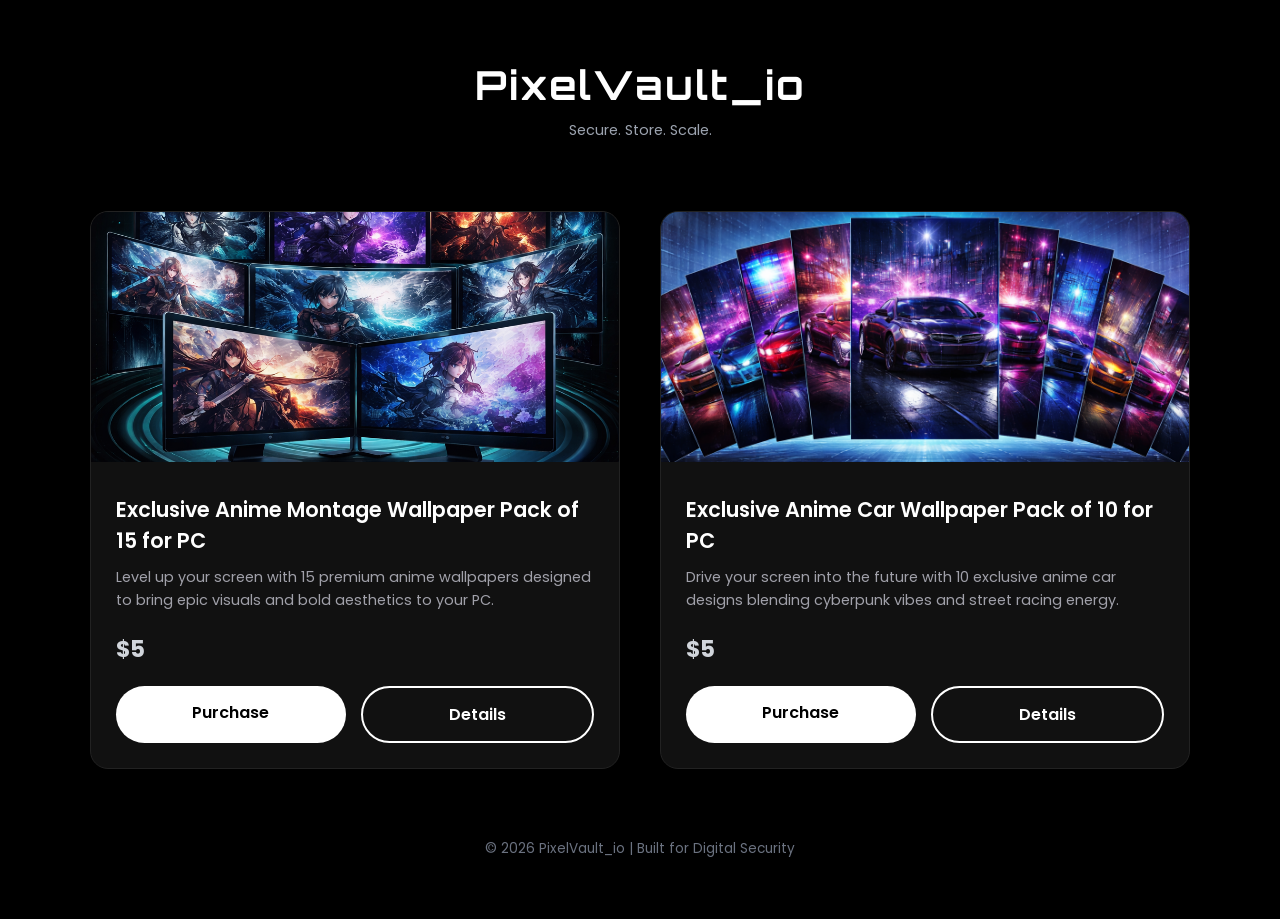
<file: index.html>
<!DOCTYPE html>
<html lang="en">
<head>
<meta charset="UTF-8">
<meta name="viewport" content="width=device-width, initial-scale=1.0">
<title>PixelVault_io</title>
<link href="https://fonts.googleapis.com/css2?family=Orbitron:wght@400;600;700&family=Poppins:wght@300;400;600&display=swap" rel="stylesheet">
<link rel="stylesheet" href="styles.css">
</head>
<body>

<header>
  <div class="brand">PixelVault_io</div>
  <div class="tagline">Secure. Store. Scale.</div>
</header>

<div class="container">

  <!-- Product 1 -->
  <div class="card">
    <img class="product1" src="assets/1. Exclusive Anime Montage Wallpaper Pack of 15 for PC.png" loading="lazy" alt="VaultDrive X">
    <div class="card-content">
      <div class="product-name">Exclusive Anime Montage Wallpaper Pack of 15 for PC</div>
      <div class="product-description">
        Level up your screen with 15 premium anime wallpapers designed to bring epic visuals and bold aesthetics to your PC.
      </div>
      <div class="price">$5</div>
      <div class="actions">
        <a href="https://criptionist.gumroad.com/l/ExclusiveAnimeMontageWallpaperPack" target="_blank" class="btn btn-primary">
        Purchase
        </a>
        <a href="external-web/anime-montage-wall-15.html" class="btn btn-secondary">
            Details
        </a>
      </div>
    </div>
  </div>

  <!-- Product 2 -->
  <div class="card">
    <img src="assets/2. exclusive anime car wallpaper pack of 10 for pc.png" loading="lazy" alt="PixelShield Pro">
    <div class="card-content">
      <div class="product-name">Exclusive Anime Car Wallpaper Pack of 10 for PC</div>
      <div class="product-description">
        Drive your screen into the future with 10 exclusive anime car designs blending cyberpunk vibes and street racing energy.
      </div>
      <div class="price">$5</div>
      <div class="actions">
        <a href="https://criptionist.gumroad.com/l/ExclusiveAnimeCarWallpaperPack" target="_blank" class="btn btn-primary">
        Purchase
        </a>
        <a href="external-web/anime-car-wall-10.html" class="btn btn-secondary">
            Details
        </a>
      </div>
    </div>
  </div>

</div>

<footer>
  © 2026 PixelVault_io | Built for Digital Security
</footer>

</body>
</html>
</file>
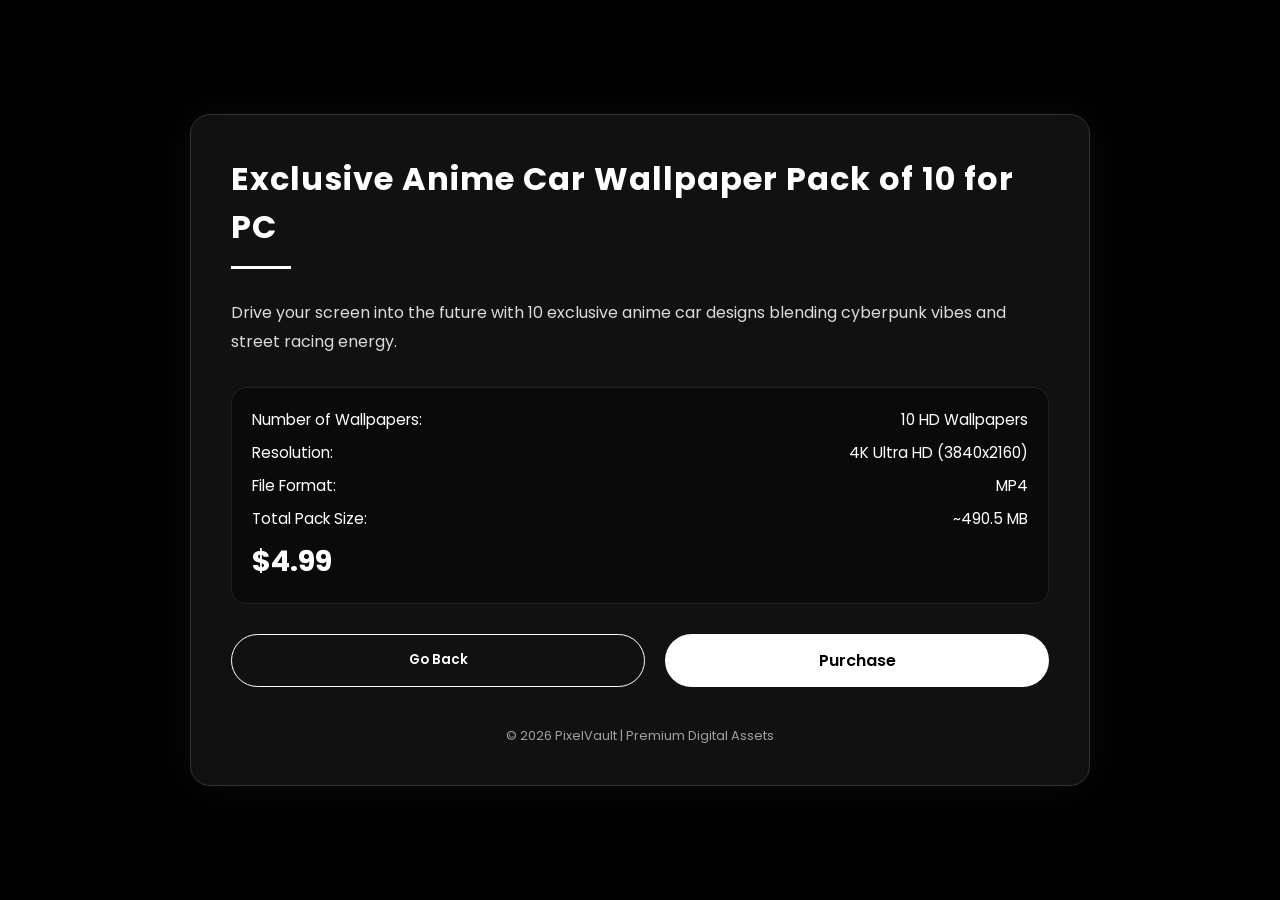
<file: external-web/anime-car-wall-10.html>
<!DOCTYPE html>
<html lang="en">
<head>
<meta charset="UTF-8">
<meta name="viewport" content="width=device-width, initial-scale=1.0">
<title>Product Details</title>
<link href="https://fonts.googleapis.com/css2?family=Poppins:wght@300;400;600;700&display=swap" rel="stylesheet">

<style>

*{
  margin:0;
  padding:0;
  box-sizing:border-box;
  font-family:'Poppins', sans-serif;
}

body{
  background:#000;
  color:#fff;
  display:flex;
  justify-content:center;
  align-items:center;
  min-height:100vh;
  padding:40px 20px;
}

.container{
  max-width:900px;
  width:100%;
  background:#111;
  border:1px solid #333;
  border-radius:20px;
  padding:40px;
  box-shadow:0 0 40px rgba(255,255,255,0.05);
}

.product-title{
  font-size:2rem;
  font-weight:700;
  margin-bottom:15px;
  letter-spacing:1px;
}

.divider{
  width:60px;
  height:3px;
  background:#fff;
  margin-bottom:30px;
}

.description{
  font-size:1rem;
  line-height:1.8;
  opacity:0.85;
  margin-bottom:30px;
}

.info-box{
  background:#0a0a0a;
  border:1px solid #222;
  padding:20px;
  border-radius:15px;
  margin-bottom:30px;
}

.info-item{
  display:flex;
  justify-content:space-between;
  margin-bottom:10px;
  font-size:0.95rem;
}

.price{
  font-size:1.8rem;
  font-weight:700;
  margin-top:10px;
}

.button-group {
  display: flex;
  gap: 15px;
  margin-top: 20px;
}

.btn {
  flex: 1;                /* This makes them equal width */
  text-align: center;
  padding: 14px 0;
  border-radius: 40px;
  font-weight: 600;
  text-decoration: none;
  transition: 0.3s ease;
  cursor: pointer;
}

/* Purchase */
.btn-primary {
  background: #ffffff;
  color: #000;
  border: none;
}

/* Details */
.btn-secondary {
  background: transparent;
  border: 2px solid #ffffff;
  color: #ffffff;
}

/* Hover Effect */
.btn:hover {
  transform: translateY(-2px);
}

.buttons{
  display:flex;
  gap:20px;
  margin-top:30px;
}

button{
  flex:1;
  padding:14px;
  border-radius:40px;
  border:1px solid #fff;
  background:#fff;
  color:#000;
  font-weight:600;
  cursor:pointer;
  transition:0.3s ease;
}

button:hover{
  background:#000;
  color:#fff;
}

.back-btn{
  background:transparent;
  color:#fff;
}

.back-btn:hover{
  background:#fff;
  color:#000;
}

footer{
  text-align:center;
  margin-top:40px;
  font-size:0.8rem;
  opacity:0.6;
}

</style>
</head>
<body>

<div class="container">

  <div class="product-title">
    Exclusive Anime Car Wallpaper Pack of 10 for PC
  </div>

  <div class="divider"></div>

  <div class="description">
    Drive your screen into the future with 10 exclusive anime car designs blending cyberpunk vibes and street racing energy.
  </div>

  <div class="info-box">
    <div class="info-item">
      <span>Number of Wallpapers:</span>
      <span>10 HD Wallpapers</span>
    </div>
    <div class="info-item">
      <span>Resolution:</span>
      <span>4K Ultra HD (3840x2160)</span>
    </div>
    <div class="info-item">
      <span>File Format:</span>
      <span>MP4</span>
    </div>
    <div class="info-item">
      <span>Total Pack Size:</span>
      <span>~490.5 MB</span>
    </div>

    <div class="price">
      $4.99
    </div>
  </div>

  <div class="buttons">
    <button class="back-btn" onclick="history.back()">Go Back</button>
    <a href="https://criptionist.gumroad.com/l/ExclusiveAnimeCarWallpaperPack" target="_blank" class="btn btn-primary">
        Purchase
        </a>
  </div>

  <footer>
    © 2026 PixelVault | Premium Digital Assets
  </footer>

</div>

</body>
</html>
</file>
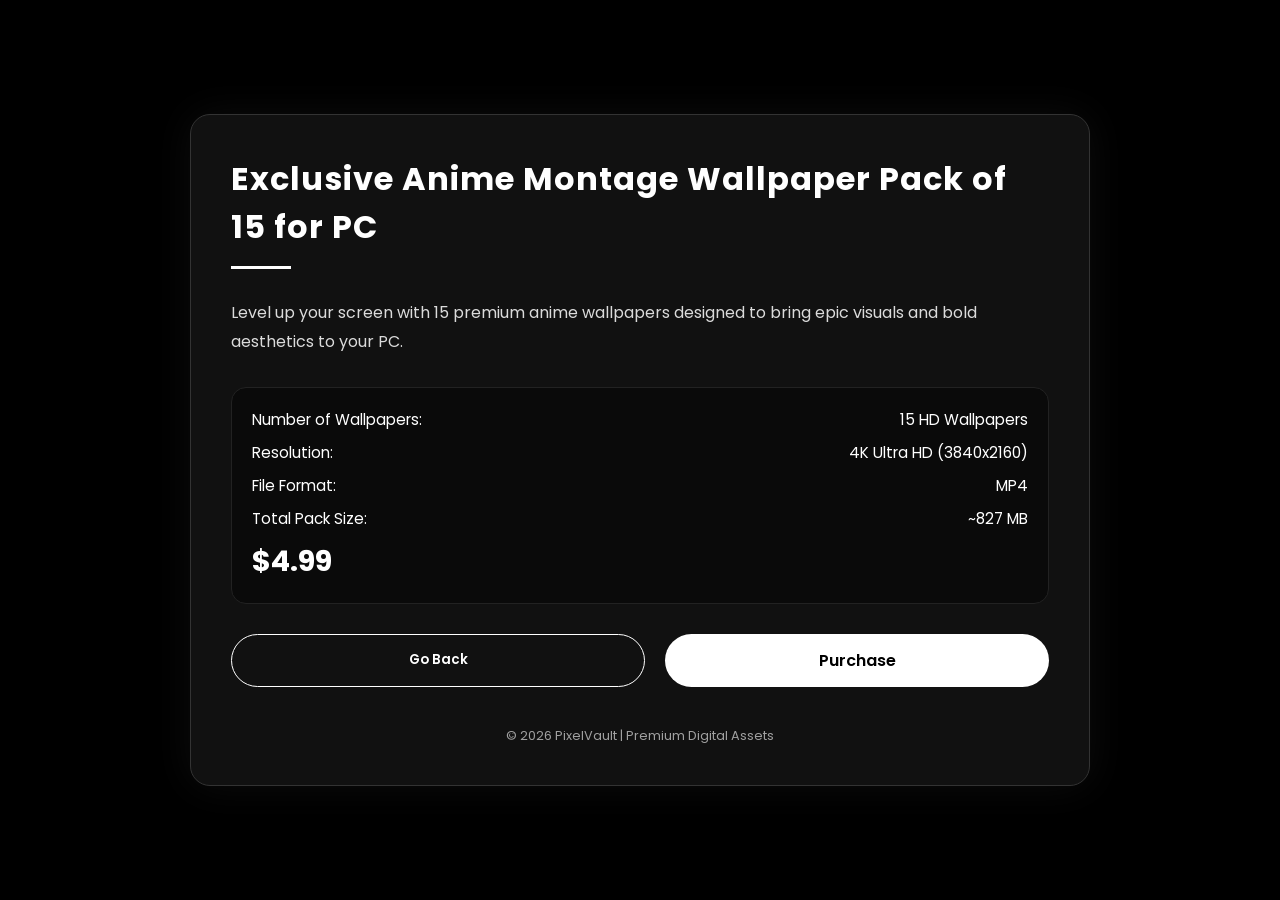
<file: external-web/anime-montage-wall-15.html>
<!DOCTYPE html>
<html lang="en">
<head>
<meta charset="UTF-8">
<meta name="viewport" content="width=device-width, initial-scale=1.0">
<title>Product Details</title>
<link href="https://fonts.googleapis.com/css2?family=Poppins:wght@300;400;600;700&display=swap" rel="stylesheet">

<style>

*{
  margin:0;
  padding:0;
  box-sizing:border-box;
  font-family:'Poppins', sans-serif;
}

body{
  background:#000;
  color:#fff;
  display:flex;
  justify-content:center;
  align-items:center;
  min-height:100vh;
  padding:40px 20px;
}

.container{
  max-width:900px;
  width:100%;
  background:#111;
  border:1px solid #333;
  border-radius:20px;
  padding:40px;
  box-shadow:0 0 40px rgba(255,255,255,0.05);
}

.product-title{
  font-size:2rem;
  font-weight:700;
  margin-bottom:15px;
  letter-spacing:1px;
}

.divider{
  width:60px;
  height:3px;
  background:#fff;
  margin-bottom:30px;
}

.description{
  font-size:1rem;
  line-height:1.8;
  opacity:0.85;
  margin-bottom:30px;
}

.info-box{
  background:#0a0a0a;
  border:1px solid #222;
  padding:20px;
  border-radius:15px;
  margin-bottom:30px;
}

.info-item{
  display:flex;
  justify-content:space-between;
  margin-bottom:10px;
  font-size:0.95rem;
}

.price{
  font-size:1.8rem;
  font-weight:700;
  margin-top:10px;
}

.button-group {
  display: flex;
  gap: 15px;
  margin-top: 20px;
}

.btn {
  flex: 1;                /* This makes them equal width */
  text-align: center;
  padding: 14px 0;
  border-radius: 40px;
  font-weight: 600;
  text-decoration: none;
  transition: 0.3s ease;
  cursor: pointer;
}

/* Purchase */
.btn-primary {
  background: #ffffff;
  color: #000;
  border: none;
}

/* Details */
.btn-secondary {
  background: transparent;
  border: 2px solid #ffffff;
  color: #ffffff;
}

/* Hover Effect */
.btn:hover {
  transform: translateY(-2px);
}

.buttons{
  display:flex;
  gap:20px;
  margin-top:30px;
}

button{
  flex:1;
  padding:14px;
  border-radius:40px;
  border:1px solid #fff;
  background:#fff;
  color:#000;
  font-weight:600;
  cursor:pointer;
  transition:0.3s ease;
}

button:hover{
  background:#000;
  color:#fff;
}

.back-btn{
  background:transparent;
  color:#fff;
}

.back-btn:hover{
  background:#fff;
  color:#000;
}

footer{
  text-align:center;
  margin-top:40px;
  font-size:0.8rem;
  opacity:0.6;
}

</style>
</head>
<body>

<div class="container">

  <div class="product-title">
    Exclusive Anime Montage Wallpaper Pack of 15 for PC
  </div>

  <div class="divider"></div>

  <div class="description">
    Level up your screen with 15 premium anime wallpapers designed to bring epic visuals and bold aesthetics to your PC.
  </div>

  <div class="info-box">
    <div class="info-item">
      <span>Number of Wallpapers:</span>
      <span>15 HD Wallpapers</span>
    </div>
    <div class="info-item">
      <span>Resolution:</span>
      <span>4K Ultra HD (3840x2160)</span>
    </div>
    <div class="info-item">
      <span>File Format:</span>
      <span>MP4</span>
    </div>
    <div class="info-item">
      <span>Total Pack Size:</span>
      <span>~827 MB</span>
    </div>

    <div class="price">
      $4.99
    </div>
  </div>

  <div class="buttons">
    <button class="back-btn" onclick="history.back()">Go Back</button>
    <a href="https://criptionist.gumroad.com/l/ExclusiveAnimeMontageWallpaperPack" target="_blank" class="btn btn-primary">
        Purchase
        </a>
  </div>

  <footer>
    © 2026 PixelVault | Premium Digital Assets
  </footer>

</div>

</body>
</html>
</file>
<file: styles.css>
* {
  margin: 0;
  padding: 0;
  box-sizing: border-box;
}

body {
  background: #000000;
  color: #e5e5e5;
  font-family: 'Poppins', sans-serif;
  padding: 60px 20px;
}

/* Header */
header {
  text-align: center;
  margin-bottom: 70px;
}

.brand {
  font-family: 'Orbitron', sans-serif;
  font-size: 2.5rem;
  font-weight: 700;
  letter-spacing: 2px;
  color: #ffffff;
}

.tagline {
  margin-top: 10px;
  color: #9ca3af;
  font-size: 0.9rem;
}

/* Container */
.container {
  max-width: 1100px;
  margin: auto;
  display: grid;
  grid-template-columns: repeat(auto-fit, minmax(320px, 1fr));
  gap: 40px;
}

/* Cards */
.card {
  background: #111111;
  border: 1px solid #222;
  border-radius: 18px;
  overflow: hidden;
  transition: 0.4s ease;
}

.card:hover {
  transform: translateY(-8px);
  border-color: #444;
  box-shadow: 0 0 25px rgba(255,255,255,0.05);
}

.card img {
  width: 100%;
  height: 250px;
  object-fit: cover;
}

.card-content {
  padding: 25px;
}

.product-name {
  font-size: 1.3rem;
  font-weight: 600;
  color: #ffffff;
  margin-bottom: 10px;
}

.product-description {
  font-size: 0.9rem;
  color: #a1a1aa;
  margin-bottom: 20px;
  line-height: 1.6;
}

.price {
  font-size: 1.4rem;
  font-weight: 700;
  color: #d1d5db;
  margin-bottom: 20px;
}

/* Buttons */
.actions {
  display: flex;
  gap: 15px;
}

.button-group {
  display: flex;
  gap: 15px;
  margin-top: 20px;
}

.btn {
  flex: 1;                /* This makes them equal width */
  text-align: center;
  padding: 14px 0;
  border-radius: 40px;
  font-weight: 600;
  text-decoration: none;
  transition: 0.3s ease;
  cursor: pointer;
}

/* Purchase */
.btn-primary {
  background: #ffffff;
  color: #000;
  border: none;
}

/* Details */
.btn-secondary {
  background: transparent;
  border: 2px solid #ffffff;
  color: #ffffff;
}

/* Hover Effect */
.btn:hover {
  transform: translateY(-2px);
}

/* Footer */
footer {
  text-align: center;
  margin-top: 70px;
  color: #6b7280;
  font-size: 0.85rem;
}
</file>
